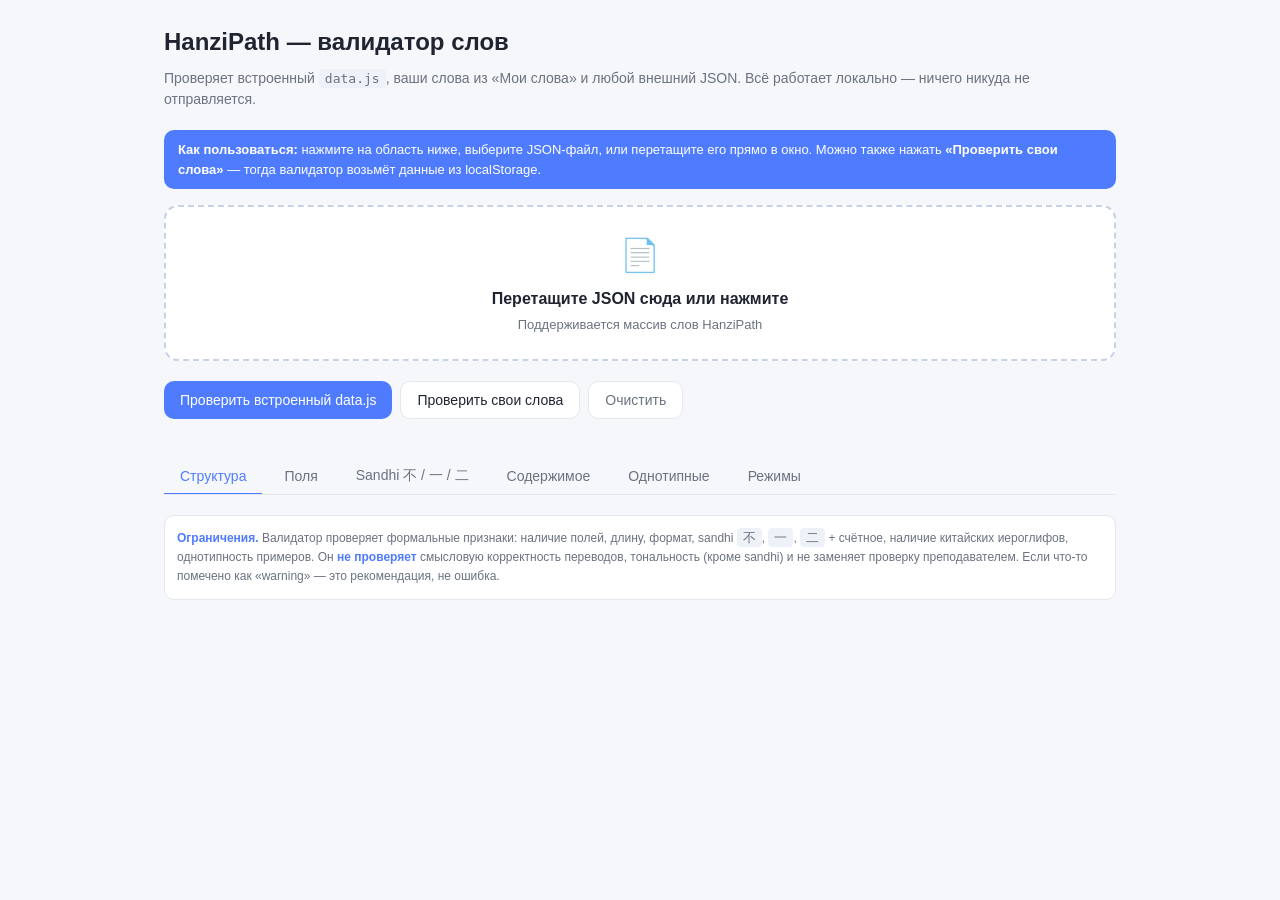
<file: validator.html>
<!DOCTYPE html>
<html lang="ru">
<head>
  <meta charset="UTF-8">
  <meta name="viewport" content="width=device-width, initial-scale=1.0">
  <title>HanziPath — валидатор слов</title>
  <style>
    * { box-sizing: border-box; }
    body {
      font-family: -apple-system, BlinkMacSystemFont, "Segoe UI", Roboto, sans-serif;
      padding: 24px;
      max-width: 1000px;
      margin: 0 auto;
      background: #f5f7fb;
      color: #1f2430;
      line-height: 1.5;
    }
    h1 { font-size: 24px; margin: 0 0 8px; }
    h2 { font-size: 18px; margin: 24px 0 12px; }
    h3 { font-size: 15px; margin: 16px 0 8px; color: #6b7280; text-transform: uppercase; letter-spacing: .5px; }
    .lead { color: #6b7280; font-size: 14px; margin: 0 0 20px; }
    code { background: #eef1f8; padding: 2px 6px; border-radius: 4px; font-family: ui-monospace, Menlo, Consolas, monospace; font-size: 13px; }

    /* Drop zone */
    .dropzone {
      background: #fff;
      border: 2px dashed #c8d2e6;
      border-radius: 14px;
      padding: 24px;
      text-align: center;
      margin-bottom: 20px;
      transition: border-color .15s, background .15s;
      cursor: pointer;
    }
    .dropzone:hover, .dropzone.dragover {
      border-color: #4f7cff;
      background: #f0f4ff;
    }
    .dropzone__icon { font-size: 32px; color: #4f7cff; margin-bottom: 8px; }
    .dropzone__title { font-size: 16px; font-weight: 600; margin-bottom: 4px; }
    .dropzone__hint { font-size: 13px; color: #6b7280; }
    .dropzone__file {
      margin-top: 12px;
      font-size: 13px;
      color: #22c55e;
      font-weight: 600;
    }

    /* Summary cards */
    .summary {
      display: grid;
      grid-template-columns: repeat(5, 1fr);
      gap: 12px;
      margin: 20px 0;
    }
    .card {
      background: #fff;
      border: 1px solid #e5e8ef;
      border-radius: 12px;
      padding: 16px;
      text-align: center;
    }
    .card__num { font-size: 32px; font-weight: 700; line-height: 1; }
    .card__label {
      font-size: 11px;
      color: #6b7280;
      text-transform: uppercase;
      letter-spacing: .5px;
      margin-top: 6px;
      font-weight: 600;
    }
    .card--ok    .card__num { color: #22c55e; }
    .card--warn  .card__num { color: #eab308; }
    .card--bad   .card__num { color: #ef4444; }
    .card--info  .card__num { color: #4f7cff; }

    /* Tabs */
    .tabs {
      display: flex;
      gap: 6px;
      margin: 20px 0 12px;
      border-bottom: 1px solid #e5e8ef;
      overflow-x: auto;
      scrollbar-width: none;
    }
    .tabs::-webkit-scrollbar { display: none; }
    .tab {
      padding: 8px 16px;
      font-size: 14px;
      font-weight: 500;
      color: #6b7280;
      border: none;
      background: none;
      cursor: pointer;
      border-bottom: 2px solid transparent;
      margin-bottom: -1px;
      font-family: inherit;
      white-space: nowrap;
    }
    .tab:hover { color: #4f7cff; }
    .tab--active { color: #4f7cff; border-bottom-color: #4f7cff; }

    /* Section */
    .section {
      background: #fff;
      border: 1px solid #e5e8ef;
      border-radius: 12px;
      padding: 16px;
      margin-bottom: 14px;
    }
    .section h3 { margin-top: 0; color: #1f2430; text-transform: none; letter-spacing: 0; font-size: 15px; }
    .section__count {
      display: inline-block;
      background: #ef4444;
      color: #fff;
      font-size: 11px;
      font-weight: 700;
      padding: 2px 8px;
      border-radius: 999px;
      margin-left: 8px;
      vertical-align: middle;
    }
    .section__count--warn { background: #eab308; }
    .section__count--ok   { background: #22c55e; }

    .item {
      padding: 10px 12px;
      border-left: 3px solid #e5e8ef;
      margin-bottom: 8px;
      background: #fafbfd;
      border-radius: 6px;
      font-size: 13px;
    }
    .item--bad  { border-left-color: #ef4444; }
    .item--warn { border-left-color: #eab308; }
    .item--info { border-left-color: #4f7cff; }
    .item__where { font-weight: 600; margin-bottom: 3px; color: #1f2430; }
    .item__ex { font-size: 15px; margin: 3px 0; color: #1f2430; }
    .item__pinyin { color: #4f7cff; font-size: 12px; }
    .item__issue { color: #6b7280; font-style: italic; margin-top: 3px; font-size: 12px; }

    .empty { color: #22c55e; font-size: 13px; padding: 8px 0; font-weight: 500; }

    .word-preview {
      display: inline-block;
      background: #eef1f8;
      padding: 2px 8px;
      border-radius: 4px;
      font-size: 15px;
      font-weight: 600;
      margin-right: 6px;
    }

    .note {
      font-size: 12px;
      color: #6b7280;
      margin-top: 20px;
      padding: 12px;
      background: #fff;
      border: 1px solid #e5e8ef;
      border-radius: 10px;
      line-height: 1.6;
    }
    .note b { color: #4f7cff; }

    .hint-bar {
      background: #4f7cff;
      color: #fff;
      padding: 10px 14px;
      border-radius: 10px;
      font-size: 13px;
      margin-bottom: 16px;
      line-height: 1.5;
    }
    .hint-bar b { font-weight: 700; }

    @media (max-width: 600px) {
      body { padding: 14px; }
      .summary { grid-template-columns: repeat(2, 1fr); }
      .card__num { font-size: 26px; }
    }
  </style>
</head>
<body>
  <h1>HanziPath — валидатор слов</h1>
  <p class="lead">
    Проверяет встроенный <code>data.js</code>, ваши слова из «Мои слова» и любой внешний JSON.
    Всё работает локально — ничего никуда не отправляется.
  </p>

  <div class="hint-bar">
    <b>Как пользоваться:</b> нажмите на область ниже, выберите JSON-файл,
    или перетащите его прямо в окно. Можно также нажать <b>«Проверить свои слова»</b> —
    тогда валидатор возьмёт данные из localStorage.
  </div>

  <div class="dropzone" id="dropzone">
    <div class="dropzone__icon">📄</div>
    <div class="dropzone__title">Перетащите JSON сюда или нажмите</div>
    <div class="dropzone__hint">Поддерживается массив слов HanziPath</div>
    <div class="dropzone__file" id="dropzoneFile" hidden></div>
    <input type="file" id="fileInput" accept=".json,application/json" hidden>
  </div>

  <div style="display: flex; gap: 8px; flex-wrap: wrap; margin-bottom: 20px;">
    <button id="btnBuiltin" style="padding: 10px 16px; border-radius: 10px; border: none; background: #4f7cff; color: #fff; font-size: 14px; font-weight: 500; cursor: pointer; font-family: inherit;">
      Проверить встроенный data.js
    </button>
    <button id="btnCustom" style="padding: 10px 16px; border-radius: 10px; border: 1px solid #e5e8ef; background: #fff; color: #1f2430; font-size: 14px; font-weight: 500; cursor: pointer; font-family: inherit;">
      Проверить свои слова
    </button>
    <button id="btnClear" style="padding: 10px 16px; border-radius: 10px; border: 1px solid #e5e8ef; background: #fff; color: #6b7280; font-size: 14px; font-weight: 500; cursor: pointer; font-family: inherit;">
      Очистить
    </button>
  </div>

  <div id="sourceInfo" style="font-size: 13px; color: #6b7280; margin-bottom: 12px;"></div>

  <div class="summary" id="summary"></div>

  <div class="tabs" id="tabs">
    <button class="tab tab--active" data-tab="structure">Структура</button>
    <button class="tab" data-tab="fields">Поля</button>
    <button class="tab" data-tab="sandhi">Sandhi 不 / 一 / 二</button>
    <button class="tab" data-tab="content">Содержимое</button>
    <button class="tab" data-tab="monotone">Однотипные</button>
    <button class="tab" data-tab="modes">Режимы</button>
  </div>

  <div id="tabStructure" class="tab-panel"></div>
  <div id="tabFields" class="tab-panel" hidden></div>
  <div id="tabSandhi" class="tab-panel" hidden></div>
  <div id="tabContent" class="tab-panel" hidden></div>
  <div id="tabMonotone" class="tab-panel" hidden></div>
  <div id="tabModes" class="tab-panel" hidden></div>

  <div class="note">
    <b>Ограничения.</b> Валидатор проверяет формальные признаки: наличие полей, длину, формат,
    sandhi <code>不</code>, <code>一</code>, <code>二</code> + счётное, наличие китайских иероглифов,
    однотипность примеров. Он <b>не проверяет</b> смысловую корректность переводов,
    тональность (кроме sandhi) и не заменяет проверку преподавателем.
    Если что-то помечено как «warning» — это рекомендация, не ошибка.
  </div>

  <script src="assets/js/config.js"></script>
  <script src="assets/js/data.js"></script>

  <script>
  (function () {
    /* ============================================================
       Константы
       ============================================================ */
    const CLASSIFIERS = ['个','本','张','只','件','杯','块','位','辆','条','架','把','双','对','群','名'];

    const TONE_MAP = {
      'ā':['a',1],'á':['a',2],'ǎ':['a',3],'à':['a',4],
      'ē':['e',1],'é':['e',2],'ě':['e',3],'è':['e',4],
      'ī':['i',1],'í':['i',2],'ǐ':['i',3],'ì':['i',4],
      'ō':['o',1],'ó':['o',2],'ǒ':['o',3],'ò':['o',4],
      'ū':['u',1],'ú':['u',2],'ǔ':['u',3],'ù':['u',4],
      'ǖ':['ü',1],'ǘ':['ü',2],'ǚ':['ü',3],'ǜ':['ü',4],
    };

    /* Нейтральные слоги: их исходный (исторический) тон.
       Нужно для sandhi 一: 一个 = yí ge, не yì ge, потому что 个 → gè (4-й). */
    const UNDERLYING_TONE = {
      '个':4,'子':3,'儿':2,'头':2,
      '吧':5,'吗':5,'呢':5,'了':5,'的':5,'得':5,'地':5,
      '们':5,'么':5,'着':5,'过':5,
    };

    /* ============================================================
       Помощники
       ============================================================ */
    function toneOf(syl) {
      for (const c of syl) if (TONE_MAP[c]) return TONE_MAP[c][1];
      return 5;
    }
    function effectiveTone(char, syl) {
      const t = toneOf(syl);
      if (t !== 5) return t;
      return UNDERLYING_TONE[char] || 5;
    }
    function cleanZh(s) {
      return String(s || '').replace(/[\s.,!?;:，。！？；：、"'"'']/g, '');
    }
    function hasChineseChars(s) {
      return /[\u4e00-\u9fff]/.test(String(s || ''));
    }
    function isEmpty(v) {
      return v == null || (typeof v === 'string' && v.trim() === '');
    }

    /* ============================================================
       Результат
       ============================================================ */
    function emptyResult() {
      return {
        structure: [],
        fields: [],
        sandhi: [],
        content: [],
        monotone: [],
        modes: [],
      };
    }

    /* ============================================================
       Проверка одного слова
       ============================================================ */
    function checkWord(w, where, result) {
      /* --- Структура --- */
      if (!w || typeof w !== 'object' || Array.isArray(w)) {
        result.structure.push({
          where, ex: String(w),
          issue: 'Запись не является объектом',
        });
        return;
      }

      if (isEmpty(w.word)) {
        result.structure.push({
          where, ex: JSON.stringify(w).slice(0, 80),
          issue: 'Отсутствует обязательное поле «word»',
        });
      } else if (!hasChineseChars(w.word)) {
        result.content.push({
          where, ex: w.word,
          issue: 'В поле «word» нет китайских иероглифов',
        });
      }

      if (isEmpty(w.translation)) {
        result.structure.push({
          where, ex: JSON.stringify(w).slice(0, 80),
          issue: 'Отсутствует обязательное поле «translation»',
        });
      }

      if (w.examples !== undefined) {
        if (!Array.isArray(w.examples)) {
          result.structure.push({
            where, ex: w.word,
            issue: 'Поле «examples» должно быть массивом',
          });
        } else {
          w.examples.forEach((ex, i) => {
            if (!ex || typeof ex !== 'object') {
              result.structure.push({
                where: `${where} → examples[${i}]`, ex: w.word,
                issue: 'Элемент examples должен быть объектом',
              });
            } else if (isEmpty(ex.zh)) {
              result.structure.push({
                where: `${where} → examples[${i}]`, ex: w.word,
                issue: 'В примере отсутствует обязательное поле «zh»',
              });
            } else if (!hasChineseChars(ex.zh)) {
              result.content.push({
                where: `${where} → examples[${i}]`, ex: ex.zh,
                issue: 'В поле «zh» нет китайских иероглифов',
              });
            }
          });
        }
      }

      /* --- Поля --- */
      if (!isEmpty(w.pinyin)) {
        if (/[0-9]/.test(w.pinyin)) {
          result.fields.push({
            where, ex: w.word,
            pinyin: w.pinyin,
            issue: 'В пиньине используются цифры (tone numbers). ' +
                   'Приложение конвертирует их автоматически, но лучше сразу писать с тонами.',
          });
        } else if (!/[\u0100-\u01ff\u0300-\u036fāáǎàēéěèīíǐìōóǒòūúǔùǖǘǚǜ]/.test(w.pinyin)) {
          result.fields.push({
            where, ex: w.word,
            pinyin: w.pinyin,
            issue: 'В пиньине нет ни тональных пометок, ни tone numbers. ' +
                   'Для точного произношения нужны тональные знаки.',
          });
        }
      } else {
        result.fields.push({
          where, ex: w.word,
          issue: 'Поле «pinyin» пустое. Без него слово не попадёт в режим «Проверка» (MCQ).',
        });
      }

      /* --- Sandhi --- */
      if (Array.isArray(w.examples)) {
        w.examples.forEach((ex, i) => {
          if (!ex || !ex.zh || !ex.pinyin) return;
          const zh = cleanZh(ex.zh);
          const syls = String(ex.pinyin).trim().split(/\s+/);

          if (zh.length === syls.length) {
            for (let j = 0; j < zh.length; j++) {
              const c = zh[j];
              const nextChar = zh[j + 1];
              const nextSyl = syls[j + 1];
              const nextTone = nextSyl ? effectiveTone(nextChar, nextSyl) : 5;
              const actualTone = toneOf(syls[j]);

              // 不
              if (c === '不' && nextSyl) {
                const expected = (nextTone === 4) ? 2 : 4;
                if (actualTone !== expected && actualTone !== 5) {
                  result.sandhi.push({
                    where: `${where} → examples[${i}]`,
                    ex: ex.zh, pinyin: ex.pinyin,
                    issue: `不 + ${nextSyl} (тон ${nextTone}) → нужно «${expected === 2 ? 'bú' : 'bù'}», стоит «${syls[j]}»`,
                  });
                }
              }

              // 一
              if (c === '一' && nextSyl) {
                const prev = zh[j - 1];
                const isOrdinalDate = prev === '第' || nextChar === '月' || nextChar === '日';
                const isFixedWord = ['衣','医'].includes(nextChar);
                if (!isOrdinalDate && !isFixedWord) {
                  const expected = (nextTone === 4) ? 2 : 4;
                  if (actualTone !== expected && actualTone !== 5) {
                    result.sandhi.push({
                      where: `${where} → examples[${i}]`,
                      ex: ex.zh, pinyin: ex.pinyin,
                      issue: `一 + ${nextSyl} (тон ${nextTone}) → нужно «${expected === 2 ? 'yí' : 'yì'}», стоит «${syls[j]}»`,
                    });
                  }
                }
              }

              // 二 + счётное
              if (c === '二' && nextChar && CLASSIFIERS.includes(nextChar)) {
                result.sandhi.push({
                  where: `${where} → examples[${i}]`,
                  ex: ex.zh, pinyin: ex.pinyin,
                  issue: `二 + ${nextChar} → должно быть 两 (${nextChar} — счётное слово)`,
                });
              }
            }
          } else {
            // Не удалось выровнять: грубая проверка 二
            for (const cl of CLASSIFIERS) {
              if (zh.includes('二' + cl)) {
                result.sandhi.push({
                  where: `${where} → examples[${i}]`,
                  ex: ex.zh, pinyin: ex.pinyin,
                  issue: `二 + ${cl} (не удалось выровнять слоги для точной проверки)`,
                });
                break;
              }
            }
          }
        });

        /* --- Однотипные примеры: все построены как 我 + V + O --- */
        if (w.examples.length >= 2) {
          const mono = w.examples.every(ex => {
            if (!ex || !ex.zh) return false;
            const z = cleanZh(ex.zh);
            return /^我/.test(z) && z.length <= 4;
          });
          if (mono) {
            result.monotone.push({
              where,
              ex: w.examples.map(e => e.zh).join(' · '),
              issue: 'Все примеры однотипны (我 + глагол + объект). ' +
                     'Добавьте альтернативные конструкции: вопрос, отрицание, 有, 比.',
            });
          }
        }
      }
    }

    /* ============================================================
       Проверка массива слов
       ============================================================ */
    function validate(words, sourceLabel) {
      const result = emptyResult();

      if (!Array.isArray(words)) {
        result.structure.push({
          where: sourceLabel, ex: typeof words,
          issue: 'Ожидался массив слов',
        });
        return result;
      }

      if (words.length === 0) {
        result.structure.push({
          where: sourceLabel, ex: '(пусто)',
          issue: 'Массив пуст — нет ни одного слова',
        });
        return result;
      }

      // дубликаты
      const seen = new Map();
      words.forEach((w, i) => {
        if (!w || !w.word) return;
        if (seen.has(w.word)) {
          result.content.push({
            where: `${sourceLabel} → #${i + 1}`,
            ex: w.word,
            issue: `Дубликат слова. Первое вхождение — на позиции #${seen.get(w.word) + 1}`,
          });
        } else {
          seen.set(w.word, i);
        }
      });

      // по словам
      words.forEach((w, i) => {
        const word = w && w.word ? w.word : `#${i + 1}`;
        checkWord(w, `[${i + 1}] ${word}`, result);
      });

      /* --- Анализ по режимам --- */
      const usable = words.filter(w =>
        w && w.word && w.translation && w.pinyin &&
        String(w.word).trim() && String(w.translation).trim() && String(w.pinyin).trim()
      );

      const withExamples = words.filter(w =>
        w && w.word && Array.isArray(w.examples) && w.examples.length &&
        w.examples.some(ex => ex && !isEmpty(ex.zh))
      );

      const uniqueChars = new Set();
      words.forEach(w => {
        if (w && w.word) [...String(w.word)].forEach(c => uniqueChars.add(c));
      });

      if (words.length < 4) {
        result.modes.push({
          where: sourceLabel,
          ex: `Всего слов: ${words.length}`,
          issue: 'Для режимов «Проверка», «Диктант», «Пропуски» нужно минимум 4 слова. ' +
                 'Для «Писать», «Обводить», «Прописи», «SRS» — достаточно 1.',
        });
      }
      if (usable.length < 4) {
        result.modes.push({
          where: 'Проверка (MCQ)',
          ex: `Готово слов: ${usable.length}`,
          issue: 'Режим «Проверка» не запустится: нужно минимум 4 слова с полями word + translation + pinyin.',
        });
      }
      if (withExamples.length < 4) {
        result.modes.push({
          where: 'Пропуски',
          ex: `Слов с примерами: ${withExamples.length}`,
          issue: 'Режим «Пропуски» не запустится: нужно минимум 4 слова с непустым examples[].zh.',
        });
      }
      if (uniqueChars.size < 4) {
        result.modes.push({
          where: 'Иероглифы',
          ex: `Уникальных иероглифов: ${uniqueChars.size}`,
          issue: 'Для полноценной практики полезно 10+ уникальных иероглифов.',
        });
      }

      return result;
    }

    /* ============================================================
       Рендер
       ============================================================ */
    const tabs = {
      structure: { el: () => document.getElementById('tabStructure'), result: 'structure', title: 'Ошибки структуры' },
      fields:    { el: () => document.getElementById('tabFields'),    result: 'fields',    title: 'Замечания по полям' },
      sandhi:    { el: () => document.getElementById('tabSandhi'),    result: 'sandhi',    title: 'Sandhi 不 / 一 / 二' },
      content:   { el: () => document.getElementById('tabContent'),   result: 'content',   title: 'Содержимое' },
      monotone:  { el: () => document.getElementById('tabMonotone'),  result: 'monotone',  title: 'Однотипные примеры' },
      modes:     { el: () => document.getElementById('tabModes'),     result: 'modes',     title: 'Готовность к режимам' },
    };

    function renderSummary(result) {
      const sum = document.getElementById('summary');
      sum.innerHTML = '';

      const cards = [
        { num: result.structure.length, label: 'Ошибки структуры',  cls: 'bad' },
        { num: result.fields.length,    label: 'Замечания по полям', cls: 'warn' },
        { num: result.sandhi.length,    label: 'Проблемы sandhi',    cls: 'warn' },
        { num: result.content.length,   label: 'Содержимое',         cls: 'info' },
        { num: result.monotone.length,  label: 'Однотипные',         cls: 'warn' },
      ];

      cards.forEach(c => {
        const el = document.createElement('div');
        el.className = 'card card--' + (c.num === 0 ? 'ok' : c.cls);
        el.innerHTML = `<div class="card__num">${c.num}</div><div class="card__label">${c.label}</div>`;
        sum.appendChild(el);
      });
    }

    function renderPanel(key, result) {
      const t = tabs[key];
      const container = t.el();
      const items = result[t.result] || [];

      container.innerHTML = '';

      const section = document.createElement('div');
      section.className = 'section';

      const title = document.createElement('h3');
      title.textContent = t.title;
      if (items.length) {
        const cnt = document.createElement('span');
        cnt.className = 'section__count' +
          (key === 'structure' ? '' : (key === 'content' ? ' section__count--ok' : ' section__count--warn'));
        cnt.textContent = items.length;
        title.appendChild(cnt);
      }
      section.appendChild(title);

      if (!items.length) {
        const e = document.createElement('div');
        e.className = 'empty';
        e.textContent = '✓ Ничего не найдено';
        section.appendChild(e);
      } else {
        items.forEach(it => {
          const el = document.createElement('div');
          const cls = key === 'structure' ? 'bad' : (key === 'content' ? 'info' : 'warn');
          el.className = 'item item--' + cls;

          const where = document.createElement('div');
          where.className = 'item__where';
          where.textContent = it.where;

          const ex = document.createElement('div');
          ex.className = 'item__ex';
          ex.innerHTML = `<span class="word-preview">${it.ex || ''}</span>`;

          el.appendChild(where);
          el.appendChild(ex);

          if (it.pinyin) {
            const py = document.createElement('div');
            py.className = 'item__pinyin';
            py.textContent = it.pinyin;
            el.appendChild(py);
          }

          if (it.issue) {
            const iss = document.createElement('div');
            iss.className = 'item__issue';
            iss.textContent = it.issue;
            el.appendChild(iss);
          }

          section.appendChild(el);
        });
      }

      container.appendChild(section);
    }

    function renderAll(result) {
      renderSummary(result);
      Object.keys(tabs).forEach(k => renderPanel(k, result));
    }

    /* ============================================================
       Источники данных
       ============================================================ */
    function builtinWords() {
      const out = [];
      const byLevel = window.HP_WORDS_BY_LEVEL || {};
      Object.keys(byLevel).forEach(lvl => {
        (byLevel[lvl] || []).forEach(w => {
          out.push(Object.assign({}, w, { _level: lvl }));
        });
      });
      return out;
    }

    function customWords() {
      try {
        const raw = localStorage.getItem('hanzipath.custom.v1');
        return raw ? JSON.parse(raw) : [];
      } catch {
        return [];
      }
    }

    /* ============================================================
       Запуск проверки
       ============================================================ */
    const sourceInfo = document.getElementById('sourceInfo');

    function runValidate(words, label) {
      const result = validate(words, label);
      sourceInfo.textContent = `Источник: ${label} · Слов: ${words.length}`;
      renderAll(result);

      const order = ['structure', 'fields', 'sandhi', 'content', 'monotone', 'modes'];
      const firstBad = order.find(k => (result[k] || []).length > 0) || 'structure';
      activateTab(firstBad);
    }

    function activateTab(key) {
      document.querySelectorAll('.tab').forEach(b => {
        b.classList.toggle('tab--active', b.dataset.tab === key);
      });
      Object.keys(tabs).forEach(k => {
        tabs[k].el().hidden = (k !== key);
      });
    }

    /* ============================================================
       Обработчики
       ============================================================ */
    document.getElementById('btnBuiltin').addEventListener('click', () => {
      const words = builtinWords();
      if (!words.length) {
        alert('Не удалось прочитать data.js. Убедитесь, что файл подключён.');
        return;
      }
      runValidate(words, 'Встроенный data.js (HSK 1 + HSK 2)');
    });

    document.getElementById('btnCustom').addEventListener('click', () => {
      const words = customWords();
      if (!words.length) {
        alert('В «Моих словах» пусто. Сначала добавьте слова в приложении.');
        return;
      }
      runValidate(words, 'Мои слова (localStorage)');
    });

    document.getElementById('btnClear').addEventListener('click', () => {
      sourceInfo.textContent = '';
      document.getElementById('summary').innerHTML = '';
      Object.keys(tabs).forEach(k => tabs[k].el().innerHTML = '');
      document.getElementById('dropzoneFile').hidden = true;
    });

    document.querySelectorAll('.tab').forEach(btn => {
      btn.addEventListener('click', () => activateTab(btn.dataset.tab));
    });

    /* --- Drop zone --- */
    const dropzone = document.getElementById('dropzone');
    const fileInput = document.getElementById('fileInput');
    const dropzoneFile = document.getElementById('dropzoneFile');

    dropzone.addEventListener('click', () => fileInput.click());

    dropzone.addEventListener('dragover', (e) => {
      e.preventDefault();
      dropzone.classList.add('dragover');
    });
    dropzone.addEventListener('dragleave', () => {
      dropzone.classList.remove('dragover');
    });
    dropzone.addEventListener('drop', (e) => {
      e.preventDefault();
      dropzone.classList.remove('dragover');
      const file = e.dataTransfer.files && e.dataTransfer.files[0];
      if (file) handleFile(file);
    });

    fileInput.addEventListener('change', () => {
      const file = fileInput.files && fileInput.files[0];
      if (file) handleFile(file);
    });

    function handleFile(file) {
      if (!file.name.toLowerCase().endsWith('.json')) {
        alert('Ожидался файл с расширением .json');
        return;
      }
      const reader = new FileReader();
      reader.onload = () => {
        let parsed;
        try {
          parsed = JSON.parse(String(reader.result));
        } catch (err) {
          alert('Не удалось прочитать JSON:\n' + err.message);
          return;
        }
        if (!Array.isArray(parsed)) {
          alert('Ожидался массив слов на верхнем уровне. Сейчас: ' + typeof parsed);
          return;
        }
        dropzoneFile.hidden = false;
        dropzoneFile.textContent = '✓ Файл загружен: ' + file.name +
          ' (' + parsed.length + ' слов)';
        runValidate(parsed, 'Файл: ' + file.name);
      };
      reader.readAsText(file, 'utf-8');
    }
  })();
  </script>
</body>
</html>
</file>
